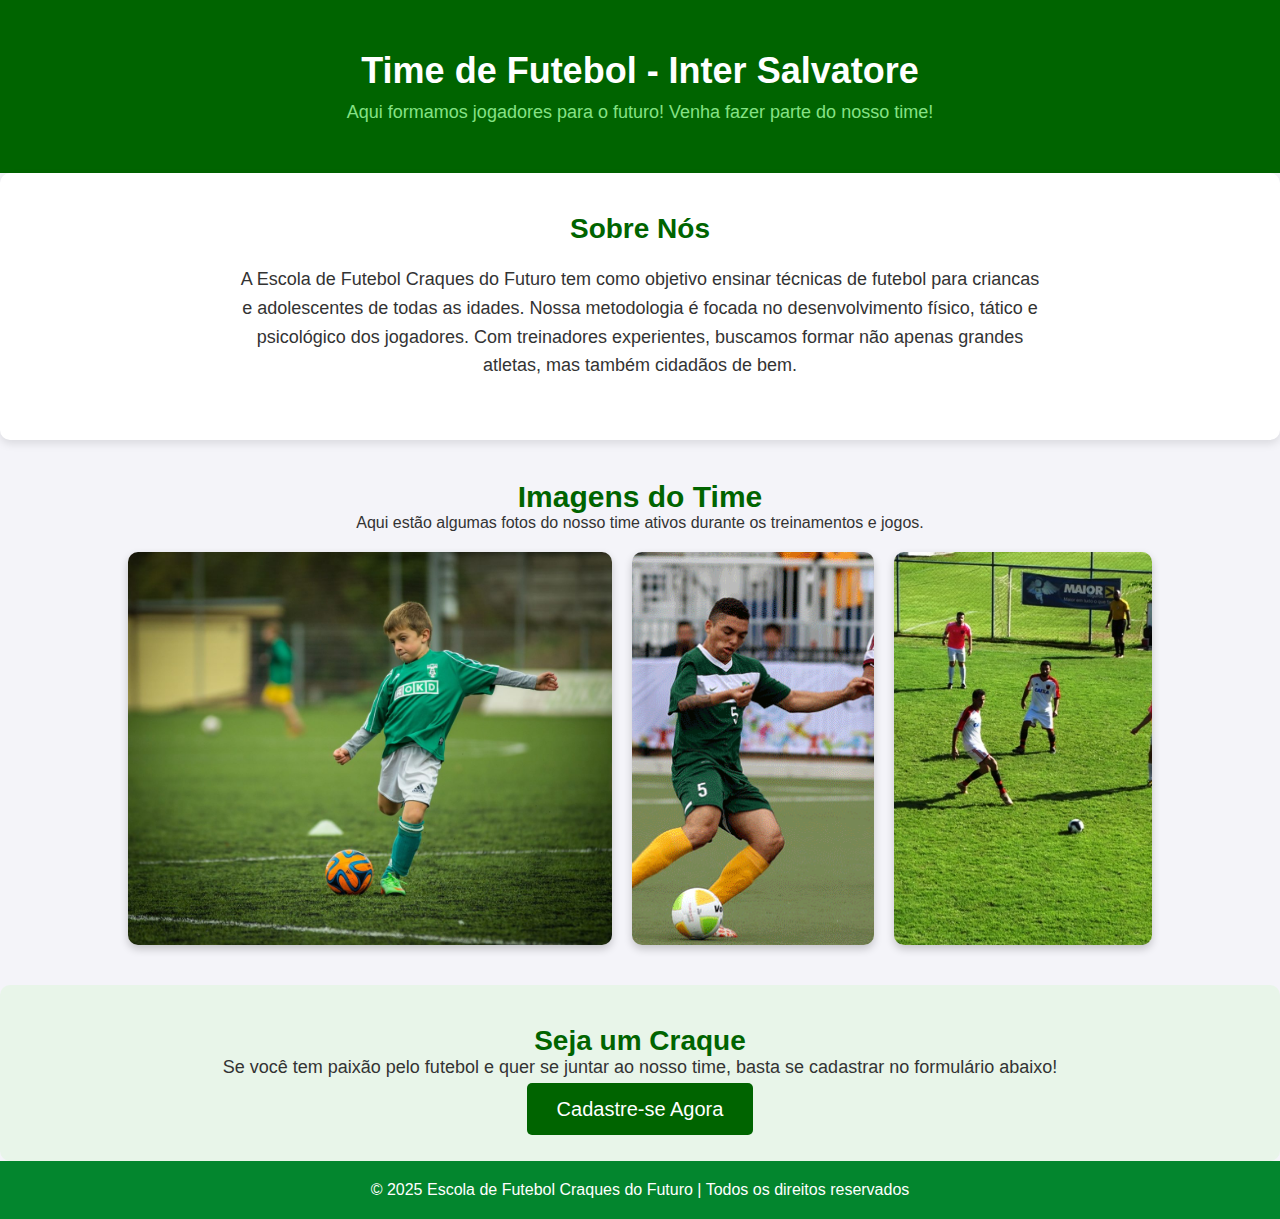
<file: index.html>
<!DOCTYPE html>
<html lang="pt-br">
<head>
    <meta charset="UTF-8">
    <meta name="viewport" content="width=device-width, initial-scale=1.0">
     <link href="https://fonts.cdnfonts.com/css/ikka-rounded" rel="stylesheet">
     <link href="https://fonts.cdnfonts.com/css/kerosby-trial" rel="stylesheet">  
    <title>Escola de Futebol - Cadastre-se!</title>
    <link rel="stylesheet" href="style.css">
</head>
<body>
    <header>
        <div class="container">
            <h1>Time de Futebol - Inter Salvatore </h1>
            <p>Aqui formamos jogadores para o futuro! Venha fazer parte do nosso time!</p>
        </div>
    </header>

    <section class="sobre">
        <div class="container">
            <h2>Sobre Nós</h2>
            <p>A Escola de Futebol Craques do Futuro tem como objetivo ensinar técnicas de futebol para criancas e adolescentes de todas as idades. Nossa metodologia é focada no desenvolvimento físico, tático e psicológico dos jogadores. Com treinadores experientes, buscamos formar não apenas grandes atletas, mas também cidadãos de bem.</p>
        </div>
    </section>

    <section class="imagens">
        <div class="container">
            <h2>Imagens do Time</h2>
            <p>Aqui estão algumas fotos do nosso time ativos durante os treinamentos e jogos.</p>

            <div class="galeria">
                <div class="item-imagem">
                    <img src="./img/futebol-jogador-bola-crianca-757702-e1528220901662.jpg" alt="Treinamento de Futebol">
                    <div class="efeito">
                        <h3>Treinamento Infantil</h3>
                    </div>
                </div>

                <div class="item-imagem">
                    <img src="./img/fut-7.gif" alt="Jogo de Futebol">
                    <div class="efeito">
                        <h3>Partida em Equipe</h3>
                    </div>
                </div>

                <div class="item-imagem">
                    <img src="./img/fut_24fev-3.jpg" alt="Vitória no Futebol">
                    <div class="efeito">
                        <h3>Vitória de time</h3>

                    </div>
                </div>
            </div>
        </div>

    </section>


    <section class="cadastro">
        <div class="container">
            <h2>Seja um Craque</h2>
            <p>Se você tem paixão pelo futebol e quer se juntar ao nosso time, basta se cadastrar no formulário abaixo!</p>
            <a href="formulario.html" class="btn">Cadastre-se Agora</a>
        </div>
    </section>

    <footer>
        <div class="container">
            <p>&copy; 2025 Escola de Futebol Craques do Futuro | Todos os direitos reservados</p>
        </div>
    </footer>
</body>
</html>
</file>
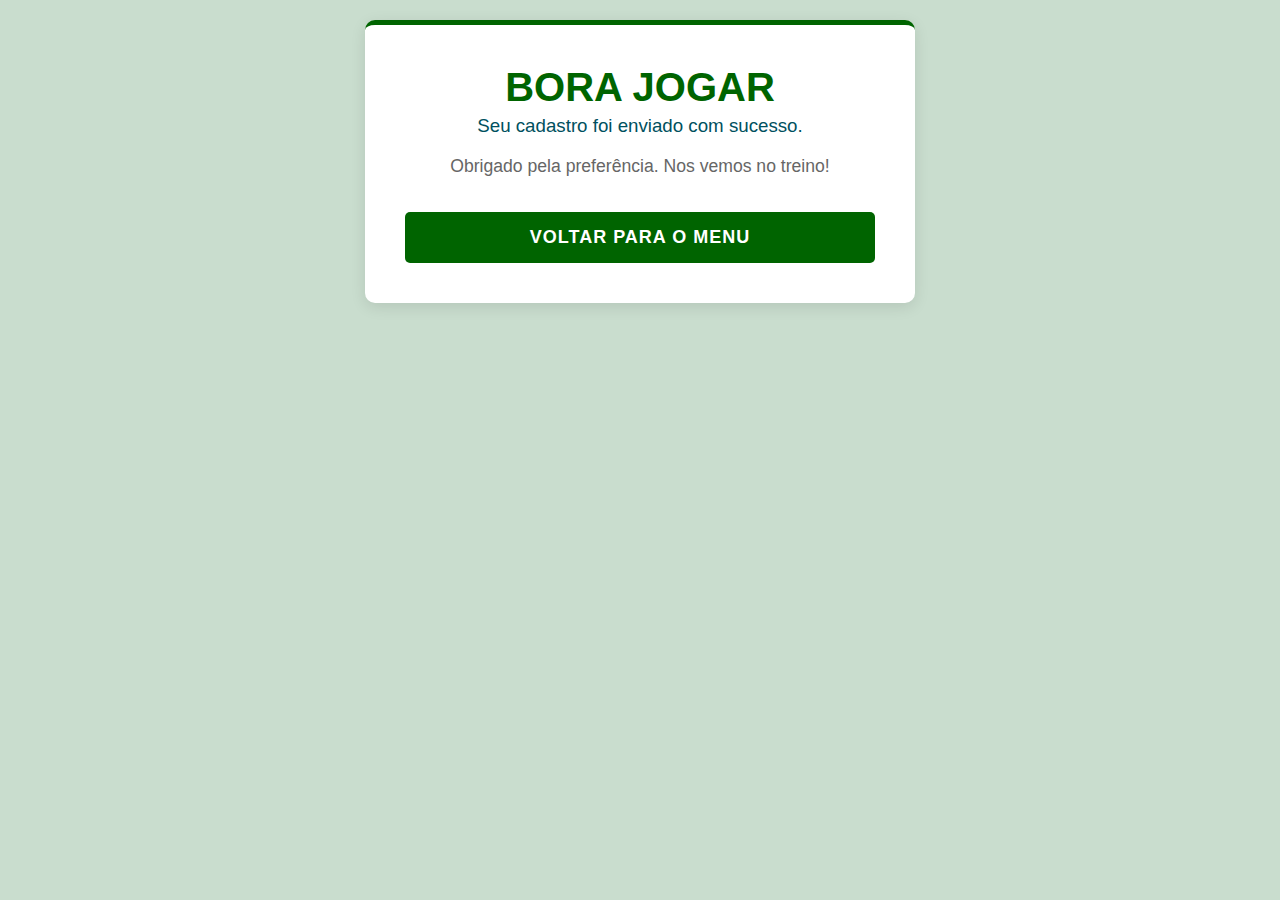
<file: enviado.html>
<!DOCTYPE html>
<html lang="pt-br">
<head>
    <link rel="stylesheet" href="form.css">
    <meta charset="UTF-8">
    <meta name="viewport" content="width=device-width, initial-scale=1.0">
    <title>Cadastro Realizado -Jogadores Futebol</title>
</head>
<body>

    <div class="card" style="text-align: center;">
        <h1 style="font-size: 2.5em;">Bora Jogar</h1>
        <h3 style="color: #00505e;">Seu cadastro foi enviado com sucesso.</h3>
        
        <p style="color: #666; font-size: 1.1em;">
            Obrigado pela preferência. Nos vemos no treino!
        </p>
        
        <br>
        <a href="index.html" class="btn-enviar">Voltar para o Menu</a>
    </div>
    
</body>
</html>
</file>
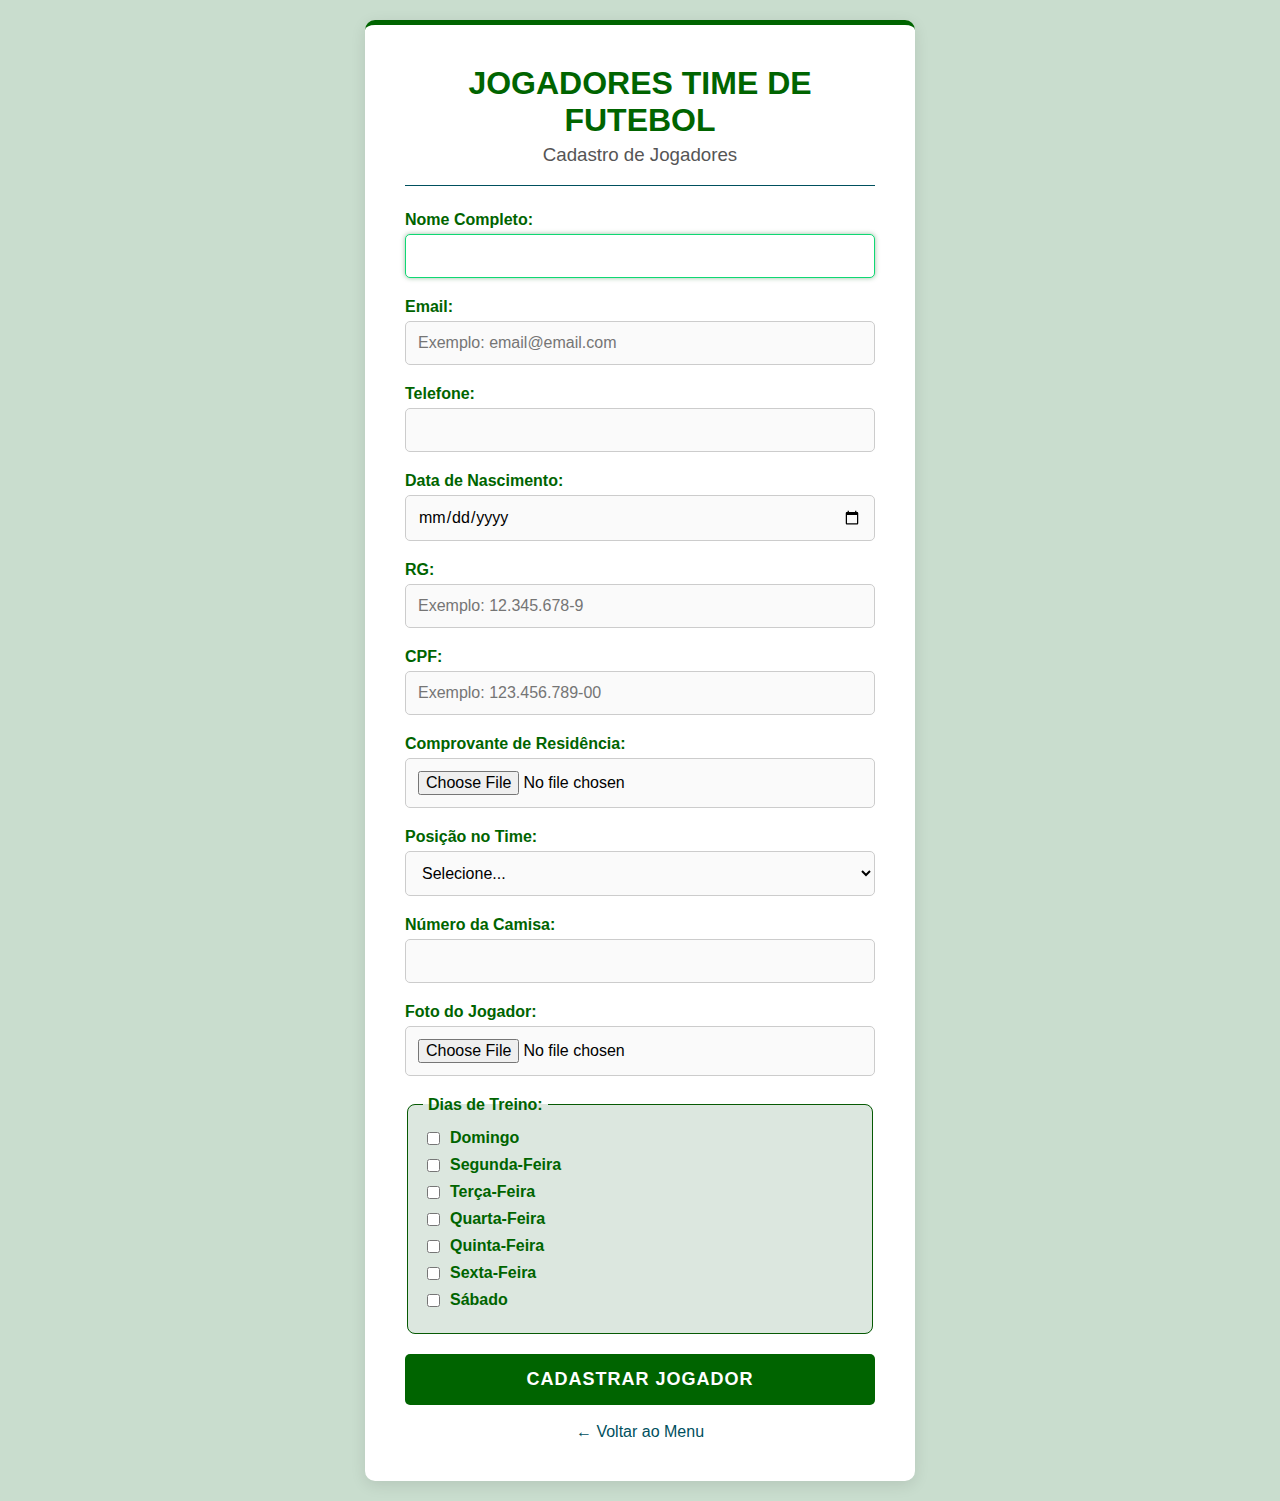
<file: formulario.html>
<!DOCTYPE html>
<html lang="pt-br">
<head>
    <link href="https://fonts.cdnfonts.com/css/ikka-rounded" rel="stylesheet">
    <link href="https://fonts.cdnfonts.com/css/kerosby-trial" rel="stylesheet">            
    <link rel="stylesheet" href="form.css">
    <meta charset="UTF-8">
    <meta name="viewport" content="width=device-width, initial-scale=1.0">
    <title>Jogadores Time de Futebol⚽</title>
</head>
<body>
    <form id="form-cadastro" class="card">
        <h1>Jogadores Time de Futebol</h1>
        <h3>Cadastro de Jogadores</h3>
        <hr style="border: 0; border-top: 1px solid #00505e; margin-bottom: 25px;">
    
     <label for="nome">Nome Completo:</label>
        <input type="text" name="nome" id="nome" required autofocus>

    <label for="email">Email:</label>
        <input type="email" name="email" id="email" required placeholder="Exemplo: email@email.com">

     <label for="telefone">Telefone:</label>
        <input type="tel" name="telefone" id="telefone" required>

    <label for="dt-nasc">Data de Nascimento:</label>
        <input type="date" name="dt-nasc" id="dt-nasc" required>

    <label for="rg">RG:</label>
        <input type="text" name="rg" id="rg" required placeholder="Exemplo: 12.345.678-9">

        <label for="cpf">CPF:</label>
        <input type="text" name="cpf" id="cpf" required placeholder="Exemplo: 123.456.789-00">

        <label for="comprovante_residencia">Comprovante de Residência:</label>
        <input type="file" name="comprovante_residencia" id="comprovante_residencia" required>


     <label for="posicao">Posição no Time:</label>
            <select id="posicao" name="posicao" required>
                 <option value="">Selecione...</option>
                <option value="goleiro">Goleiro</option>
                <option value="zagueiro">Zagueiro</option>
                <option value="lateral">Lateral</option>
                <option value="meio_campo">Meio-Campo</option>
                <option value="atacante">Atacante</option>
            </select>

    <label for="numero_camisa">Número da Camisa:</label>
            <input type="number" id="numero_camisa" name="numero_camisa" min="1" max="99" required>

    <label for="foto">Foto do Jogador:</label>
        <input type="file" name="foto" id="foto" required>


    <fieldset>
            <legend>Dias de Treino:</legend>
            <label class="opcao-inline"><input type="checkbox" name="dias" value="Domingo"> Domingo</label>
            <label class="opcao-inline"><input type="checkbox" name="dias" value="Segunda"> Segunda-Feira</label>
            <label class="opcao-inline"><input type="checkbox" name="dias" value="Terça"> Terça-Feira</label>
            <label class="opcao-inline"><input type="checkbox" name="dias" value="Quarta"> Quarta-Feira</label>
            <label class="opcao-inline"><input type="checkbox" name="dias" value="Quinta"> Quinta-Feira</label>
            <label class="opcao-inline"><input type="checkbox" name="dias" value="Sexta"> Sexta-Feira</label>
            <label class="opcao-inline"><input type="checkbox" name="dias" value="Sábado"> Sábado</label>
        </fieldset>

    <button  type="submit" class="btn-enviar">Cadastrar Jogador</button>

     <br><br>
        <a href="index.html" style="display:block; text-align:center; color:#00505e; text-decoration:none;">&larr; Voltar ao Menu</a>


    </form>

<script>
    document.getElementById('form-cadastro').addEventListener('submit', function(e) {
        e.preventDefault(); 

        // Lógica para pegar o NOME do arquivo da foto
        const inputFoto = document.getElementById('foto');
        let nomeArquivoFoto = "Nenhuma foto selecionada";
        if (inputFoto.files.length > 0) {
            nomeArquivoFoto = inputFoto.files[0].name;
        }

        const diasChecados = Array.from(document.querySelectorAll('input[name="dias"]:checked'))
            .map(cb => cb.value).join(', ');

        const dados = {
            nome: document.getElementById('nome').value,
            email: document.getElementById('email').value,
            telefone: document.getElementById('telefone').value,
            nascimento: document.getElementById('dt-nasc').value,
            // CORRIGIDO: IDs minúsculos (cpf e rg)
            cpf: document.getElementById('cpf').value, 
            rg: document.getElementById('rg').value, 
            // CORRIGIDO: Comprovante de Residência (Adicionado para completude)
            comprovante_residencia: document.getElementById('comprovante_residencia').files.length > 0 ? document.getElementById('comprovante_residencia').files[0].name : "Nenhum arquivo",
            foto: nomeArquivoFoto, // Salvando o nome do arquivo
            dias: diasChecados || "Nenhum selecionado",
            // CORRIGIDO: Função e ID
            posicao: document.getElementById('posicao').value, 
            // ADICIONADO: Número da Camisa
            numero_camisa: document.getElementById('numero_camisa').value,
            // REMOVIDO: Campo 'obs' que não existia no HTML
        };

        localStorage.setItem('dadosJogadores', JSON.stringify(dados));
        window.location.href = 'relatorio.html';
    });
</script>
</body>
</html>
</file>
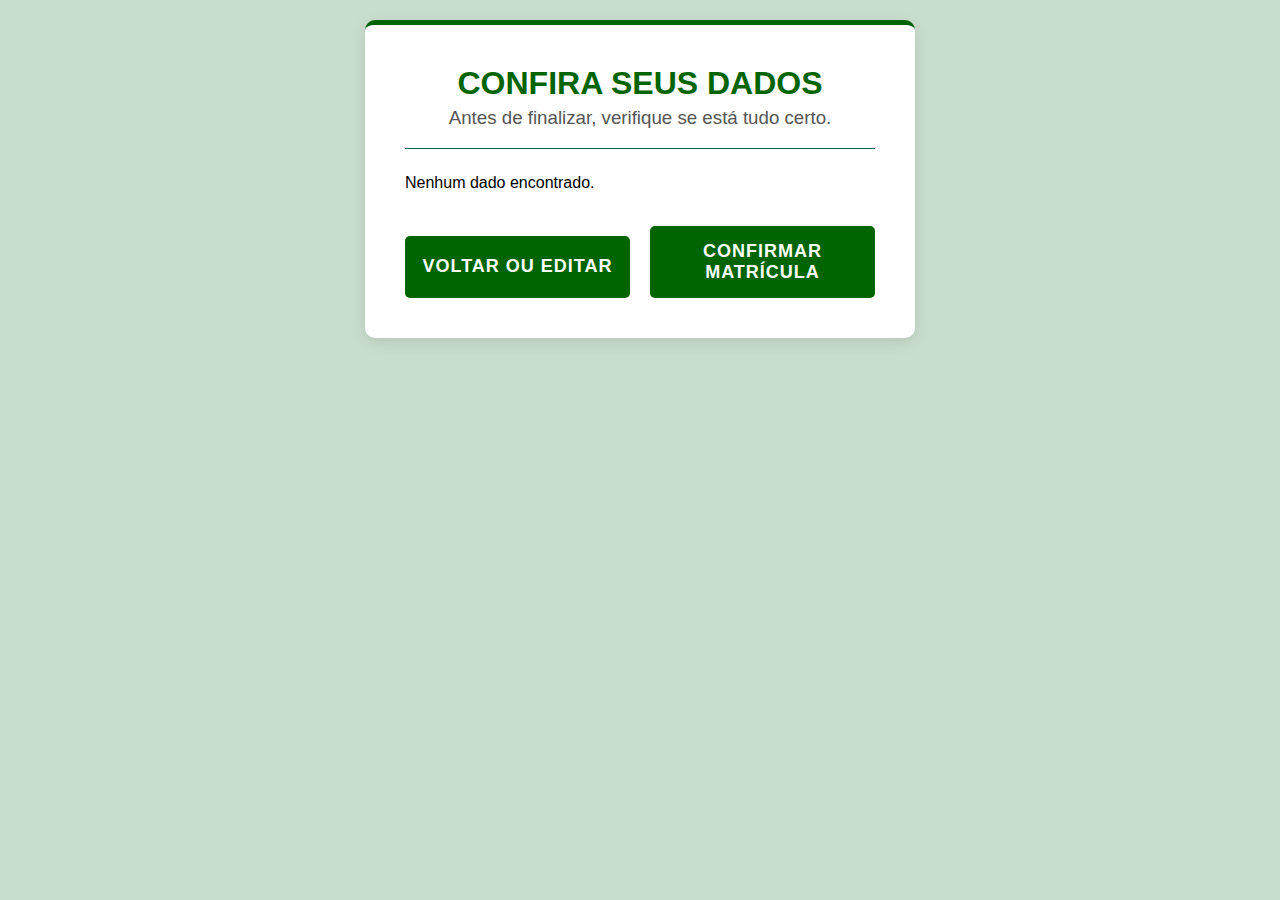
<file: relatorio.html>
<!DOCTYPE html>
<html lang="pt-br">
<head>
    <link rel="stylesheet" href="form.css">
    <meta charset="UTF-8">
    <meta name="viewport" content="width=device-width, initial-scale=1.0">
    <title>Conferência - Cadastro Jogadores </title>
    <style>
        .item-relatorio {
            border-bottom: 1px solid #045964;
            padding: 10px 0;
            display: flex;
            justify-content: space-between;
        }
        .item-relatorio strong {
            color: #045964;
        }
        .btn-voltar {
            background-color: #ccc;
            color: #333;
            margin-top: 10px;
        }
        .btn-voltar:hover {
            background-color: #bbb;
        }
    </style>
</head>
<body>

    <div class="card">
        <h1>Confira seus Dados</h1>
        <h3>Antes de finalizar, verifique se está tudo certo.</h3>
        <hr style="border: 0; border-top: 1px solid #015e51; margin-bottom: 25px;">

        <div id="lista-dados"></div>

        <br>
        <div class="row-dupla">
            <button onclick="history.back()" class="btn-enviar btn-voltar">Voltar ou Editar</button>
            <button onclick="finalizarCadastro()" class="btn-enviar">Confirmar Matrícula</button>
        </div>
    </div>

    <script>
        const dados = JSON.parse(localStorage.getItem('dadosBitelo'));

        if (dados) {
            const lista = document.getElementById('lista-dados');
            
            const criarLinha = (label, valor) => {
                return `<div class="item-relatorio">
                            <strong>${label}:</strong> 
                            <span style="text-align: right; margin-left: 10px;">${valor}</span>
                        </div>`;
            };

            lista.innerHTML = 
                criarLinha('Nome', dados.nome) +
                criarLinha('Email', dados.email) +
                criarLinha('Telefone', dados.telefone) +
                criarLinha('Nascimento', dados.nascimento) +
                criarLinha('CPF', dados.rg ) +
                criarLinha('RG', dados.cpf) +
                criarLinha('Foto (Arquivo)', dados.foto) +
                criarLinha('Dias de Treino', dados.dias) +
                criarLinha('Posição', dados.objetivo);
                

        } else {
            document.getElementById('lista-dados').innerHTML = "<p>Nenhum dado encontrado.</p>";
        }

        function finalizarCadastro() {
            localStorage.removeItem('dadosJogadores');
            window.location.href = 'enviado.html';
        }
    </script>
</body>
</html>
</file>
<file: style.css>
@import url('https://fonts.cdnfonts.com/css/kerosby-trial');
@import url('https://fonts.cdnfonts.com/css/ikka-rounded');

* {
    margin: 0;
    padding: 0;
    box-sizing: border-box;
}

/* Definições de estilo gerais */
body {
    font-family: 'Ikka Rounded', sans-serif;
    background-color: #f4f4f9;
    color: #333;
}
h2{
    font-family: 'KEROSBY Trial', sans-serif;
    color: #006400;
    font-size: 30px;
}
.container {
    width: 80%;
    margin: 0 auto;
}

header {
    background-color: #006400;
    color: white;
    text-align: center;
    padding: 50px 0;
}

header h1 {
    font-family: 'KEROSBY Trial', sans-serif;
    font-size: 36px;
    margin-bottom: 10px;
}

header p {
    font-family: 'Ikka Rounded', sans-serif;
    font-size: 18px;
    color: #85e285;
}

section {
    padding: 40px 0;
}

.sobre {
    background-color: #ffffff;
    text-align: center;
    border-radius: 10px;
    box-shadow: 0 4px 8px rgba(0, 0, 0, 0.1);
}

.sobre h2 {
    font-family: 'KEROSBY Trial', sans-serif;
    font-size: 28px;
    color: #006400;
}

.sobre p {
    font-family: 'Ikka Rounded', sans-serif;
    font-size: 18px;
    line-height: 1.6;
    max-width: 800px;
    margin: 20px auto;
}

.cadastro {
    background-color: #e8f5e9;
    text-align: center;
    border-radius: 10px;
}

.cadastro h2 {
    font-family: 'KEROSBY Trial', sans-serif;
    font-size: 28px;
    color: #006400;
}

.cadastro p {
    font-family: 'Ikka Rounded', sans-serif;
    font-size: 18px;
    margin-bottom: 20px;
}

.btn {
    font-family: 'KEROSBY Trial', sans-serif;
    background-color: #006400;
    color: white;
    text-decoration: none;
    padding: 15px 30px;
    font-size: 20px;
    border-radius: 5px;
    transition: background-color 0.3s;
}

.btn:hover {
    background-color: #004d1a;
}

footer {
    font-family: 'Ikka Rounded', sans-serif;
    background-color: #03862e;
    color: white;
    text-align: center;
    padding: 20px;
}

/* Estilos para as imagens */
.imagens {
    text-align: center;
}

.galeria {
    display: flex;
    justify-content: space-between;
    gap: 20px;
    margin-top: 20px;
}

.item-imagem {
    position: relative;
    overflow: hidden;
    border-radius: 10px;
    box-shadow: 0 4px 8px rgba(0, 0, 0, 0.2);
    transition: transform 0.3s ease-in-out;
}

.item-imagem img {
    width: 100%;
    height: 100%;
    object-fit: cover;
    transition: transform 0.3s ease-in-out;
}

.item-imagem:hover {
    transform: scale(1.05);
}

.item-imagem:hover img {
    transform: scale(1.1);
}

.efeito {
    position: absolute;
    bottom: 0;
    left: 0;
    right: 0;
    background: rgba(0, 100, 0, 0.7);
    color: white;
    padding: 10px;
    text-align: center;
    font-size: 18px;
    transition: background 0.3s;
    transform: translateY(100%);
}

.item-imagem:hover .efeito {
    transform: translateY(0);
}
</file>
<file: form.css>
@import url('https://fonts.cdnfonts.com/css/kerosby-trial');
@import url('https://fonts.cdnfonts.com/css/ikka-rounded');

/* Reset básico */
* {
    box-sizing: border-box;
    font-family: 'Gill Sans', 'Gill Sans MT', Calibri, 'Trebuchet MS', sans-serif;
}

body {
    background-color: #c9ddce; /* Laranja muito suave para o fundo da página */
    margin: 0;
    padding: 20px;
}

/* O cartão agora é BRANCO para dar destaque */
.card {
    max-width: 550px; /* Largura padrão para formulários */
    width: 100%;
    margin: auto;
    background-color: #ffffff; /* Fundo branco */
    padding: 40px;
    border-radius: 10px;
    border-top: 5px solid #006400; /* Detalhe laranja no topo */
  box-shadow: 0 4px 15px rgba(0,0,0,0.1);
}


/* Classe específica para cards mais largos (Menu e Atividades) */
.card-wide {
    max-width: 900px;
}

h1 {
    font-family: 'KEROSBY Trial', sans-serif;
    color: #006400; /* Laranja escuro */
    text-align: center;
    margin-top: 0;
    margin-bottom: 5px;
    text-transform: uppercase;
}

h3 {
    font-family: 'Ikka Rounded', sans-serif;
    text-align: center;
    color: #555; /* Cinza escuro */
    font-weight: normal;
    margin-top: 0;
}

/* Estilização dos inputs */
label {
    font-family: 'Ikka Rounded', sans-serif;
    display: block;
    margin-bottom: 5px;
    color: #006400;
    font-weight: bold;
}

input[type="text"],
input[type="email"],
input[type="tel"],
input[type="date"],
input[type="number"],
input[type="file"],
select,
textarea {
    width: 100%;
    padding: 12px;
    margin-bottom: 20px;
    border: 1px solid #ccc;
    border-radius: 5px;
    font-size: 16px;
    background-color: #fafafa;
}

/* Foco Laranja */
input:focus, select:focus, textarea:focus {
    outline: none;
    border: 1px solid #0fd873;
    box-shadow: 0 0 5px rgba(2, 92, 24, 0.4);
    background-color: #fff;
    
}

/* Agrupamento lado a lado */
.row-dupla {
    display: flex;
    gap: 20px;
}

.campo-metade {
    flex: 1;
}

/* Fieldset com tons de laranja suave */
fieldset {
    border: 1px solid #075a04;
    border-radius: 8px;
    margin-bottom: 20px;
    padding: 15px;
    background-color: #3274452c; /* Laranja/Amarelo bem claro */
}

legend {
    font-family: 'Ikka Rounded', sans-serif;
    color: #006400;
    font-weight: bold;
    padding: 0 5px;
}

.opcao-inline {
    font-family: 'Ikka Rounded', sans-serif;
    display: flex;
    align-items: center;
    margin-bottom: 8px;
    cursor: pointer;
}

.opcao-inline input {
    width: auto;
    margin-right: 10px;
    accent-color: #006400; /* Muda a cor do tique do checkbox */
}

/* Botão de Enviar Laranja */
.btn-enviar, button.btn-enviar {
    font-family: 'KEROSBY Trial', sans-serif;
    width: 100%;
    border: none;
    background-color: #006400; /* Laranja vibrante */
    color: #fff; /* Texto branco */
    font-weight: bold;
    cursor: pointer;
    padding: 15px;
    font-size: 18px;
    border-radius: 5px;
    transition: background-color 0.3s;
    text-align: center;
    text-decoration: none;
    display: inline-block;
    text-transform: uppercase;
    letter-spacing: 1px;
}

.btn-enviar:hover, button.btn-enviar:hover {
    font-family: 'KEROSBY Trial', sans-serif;
   background-color: #05ac37; /* Laranja mais escuro no hover */

}
</file>
